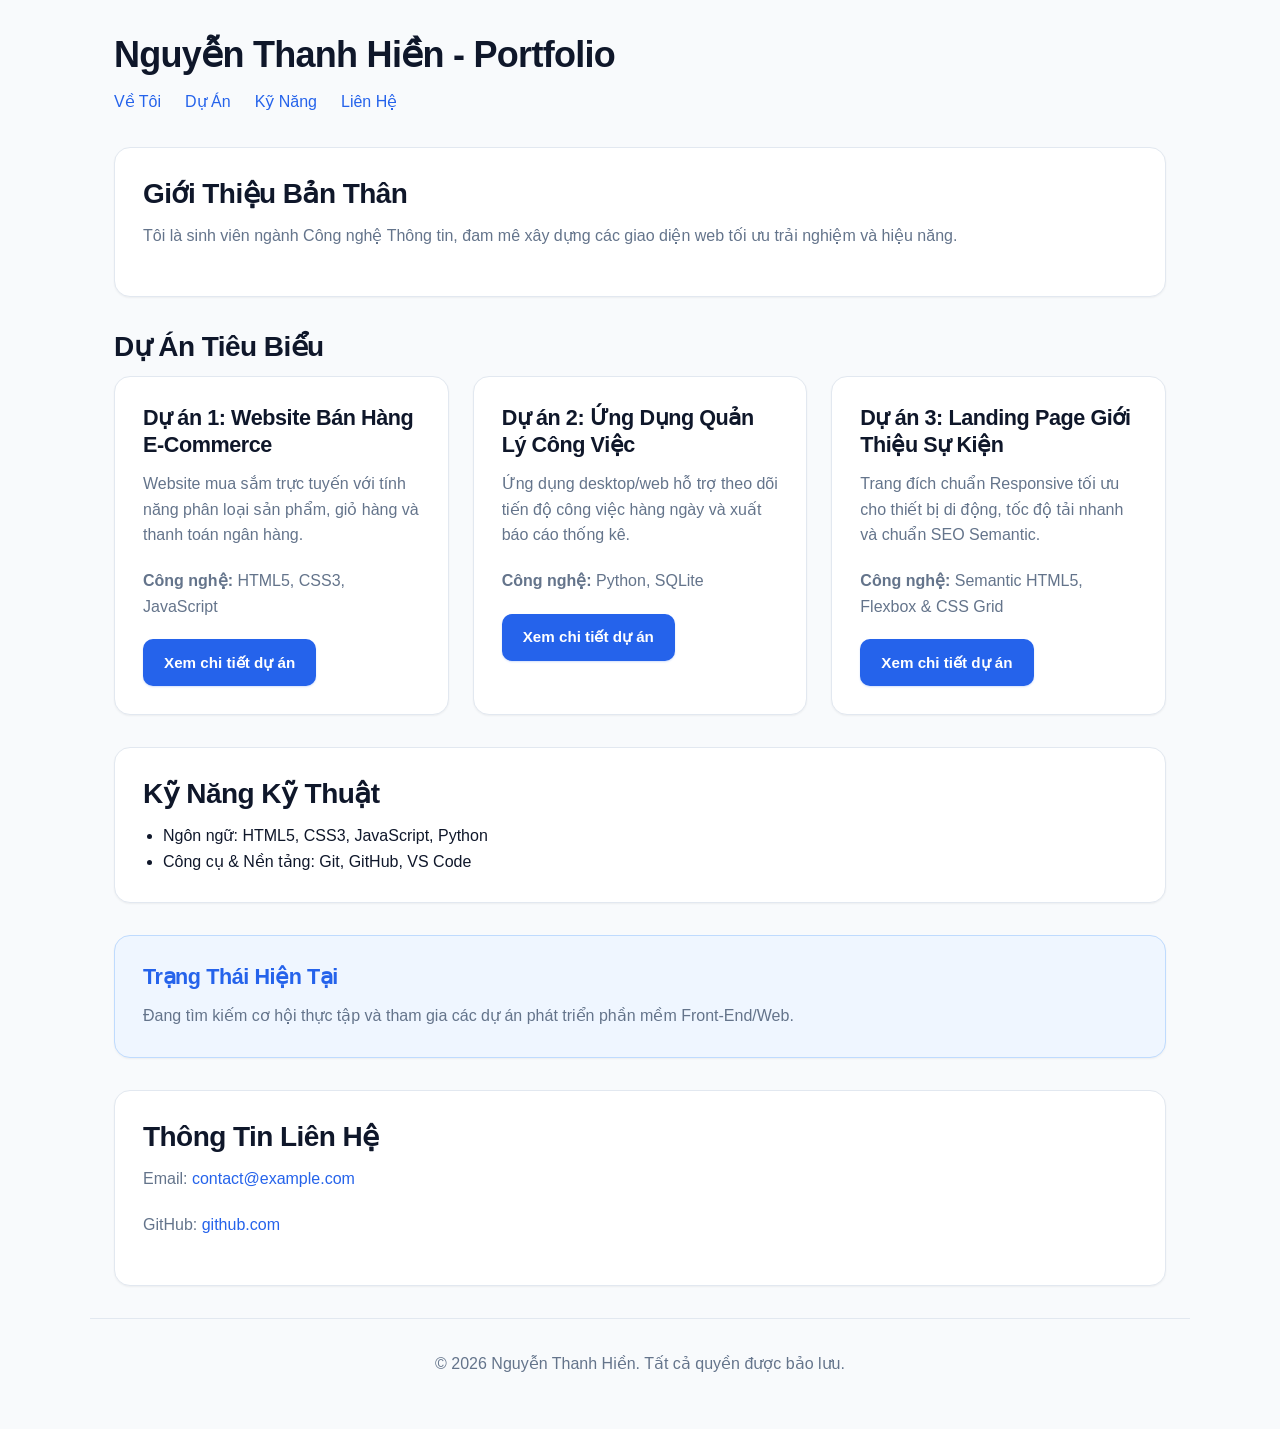
<file: index.html>
<!DOCTYPE html>
<html lang="vi">
<head>
    <meta charset="UTF-8">
    <meta name="viewport" content="width=device-width, initial-scale=1.0">
    <title>Trang Portfolio Cá Nhân</title>
    <link rel="stylesheet" href="style.css">
</head>
<body>

    <header class="container" style="padding-top: 2rem; padding-bottom: 2rem;">
        <h1>Nguyễn Thanh Hiền - Portfolio</h1>
        <nav aria-label="Điều hướng chính">
            <ul style="display: flex; gap: 1.5rem; list-style: none;">
                <li><a href="#about">Về Tôi</a></li>
                <li><a href="#projects">Dự Án</a></li>
                <li><a href="#skills">Kỹ Năng</a></li>
                <li><a href="#contact">Liên Hệ</a></li>
            </ul>
        </nav>
    </header>

    <main class="container">

        <section id="about" class="card" style="margin-bottom: 2rem;">
            <h2>Giới Thiệu Bản Thân</h2>
            <p>Tôi là sinh viên ngành Công nghệ Thông tin, đam mê xây dựng các giao diện web tối ưu trải nghiệm và hiệu năng.</p>
        </section>

        <section id="projects" style="margin-bottom: 2rem;">
            <h2>Dự Án Tiêu Biểu</h2>

            <div class="grid grid-3">
                <article class="card project-item">
                    <h3>Dự án 1: Website Bán Hàng E-Commerce</h3>
                    <p>Website mua sắm trực tuyến với tính năng phân loại sản phẩm, giỏ hàng và thanh toán ngân hàng.</p>
                    <p><strong>Công nghệ:</strong> HTML5, CSS3, JavaScript</p>
                    <a href="#" class="btn btn-primary">Xem chi tiết dự án</a>
                </article>

                <article class="card project-item">
                    <h3>Dự án 2: Ứng Dụng Quản Lý Công Việc</h3>
                    <p>Ứng dụng desktop/web hỗ trợ theo dõi tiến độ công việc hàng ngày và xuất báo cáo thống kê.</p>
                    <p><strong>Công nghệ:</strong> Python, SQLite</p>
                    <a href="#" class="btn btn-primary">Xem chi tiết dự án</a>
                </article>

                <article class="card project-item">
                    <h3>Dự án 3: Landing Page Giới Thiệu Sự Kiện</h3>
                    <p>Trang đích chuẩn Responsive tối ưu cho thiết bị di động, tốc độ tải nhanh và chuẩn SEO Semantic.</p>
                    <p><strong>Công nghệ:</strong> Semantic HTML5, Flexbox & CSS Grid</p>
                    <a href="#" class="btn btn-primary">Xem chi tiết dự án</a>
                </article>
            </div>
        </section>

        <section id="skills" class="card" style="margin-bottom: 2rem;">
            <h2>Kỹ Năng Kỹ Thuật</h2>
            <ul style="padding-left: 1.25rem;">
                <li>Ngôn ngữ: HTML5, CSS3, JavaScript, Python</li>
                <li>Công cụ & Nền tảng: Git, GitHub, VS Code</li>
            </ul>
        </section>

        <aside class="card" style="margin-bottom: 2rem; background-color: var(--primary-light); border-color: #bfdbfe;">
            <h3 style="color: var(--primary);">Trạng Thái Hiện Tại</h3>
            <p style="margin-bottom: 0;">Đang tìm kiếm cơ hội thực tập và tham gia các dự án phát triển phần mềm Front-End/Web.</p>
        </aside>

        <section id="contact" class="card" style="margin-bottom: 2rem;">
            <h2>Thông Tin Liên Hệ</h2>
            <p>Email: <a href="mailto:contact@example.com">contact@example.com</a></p>
            <p>GitHub: <a href="https://github.com" target="_blank" rel="noopener noreferrer">github.com</a></p>
        </section>

    </main>

    <footer class="container" style="text-align: center; padding: 2rem 0; border-top: 1px solid var(--border);">
        <p>&copy; 2026 Nguyễn Thanh Hiền. Tất cả quyền được bảo lưu.</p>
    </footer>

</body>
</html>
</file>
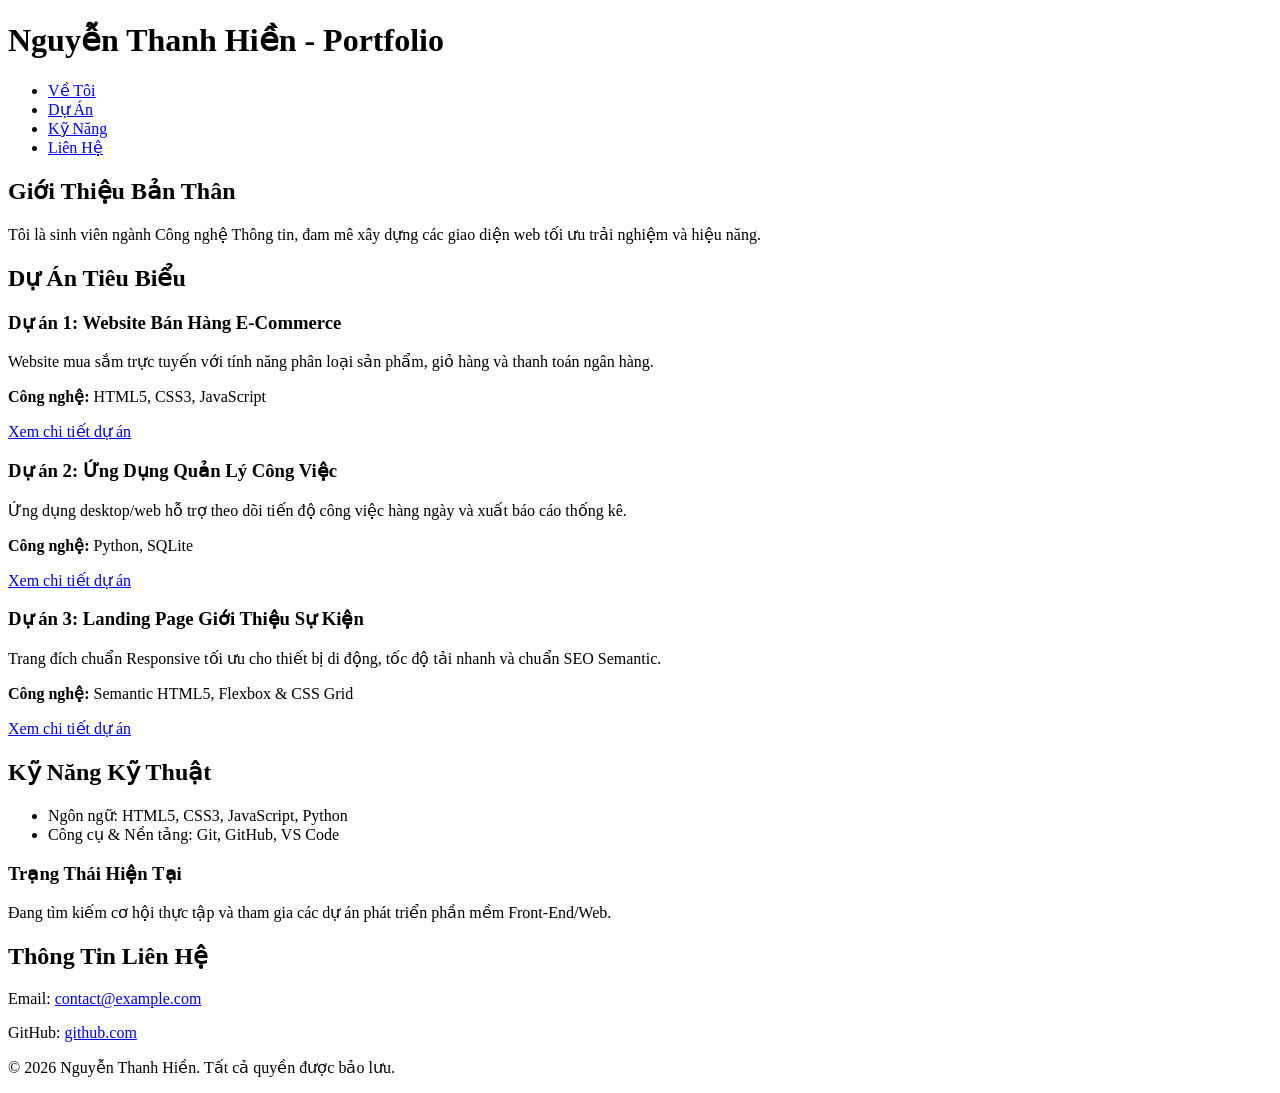
<file: buoi2/index.html>
<!DOCTYPE html>
<html lang="vi">
<head>
    <meta charset="UTF-8">
    <meta name="viewport" content="width=device-width, initial-scale=1.0">
    <title>Trang Portfolio Cá Nhân</title>
</head>
<body>

    <!-- 
      ======================================================================
      1. KHỐI HEADER (<header>)
      - Vai trò: Đại diện cho phần mở đầu của trang web hoặc một phân đoạn tài liệu.
      - Thành phần: Chứa logo, tiêu đề chính của trang và các thành phần định hướng tổng quan.
      - Khác biệt với <div>: Định hình cấu trúc phân cấp tài liệu rõ ràng, giúp công cụ 
        tìm kiếm (SEO) và trình đọc màn hình nhận biết ngay đây là phần đầu trang.
      ======================================================================
    -->
    <header>
        <h1>Nguyễn Thanh Hiền - Portfolio</h1>

        <!-- 
          2. KHỐI NAVIGATION (<nav>)
          - Vai trò: Chứa tập hợp các liên kết điều hướng chính đến các mục trong website.
          - Lợi ích: Tối ưu cho khả năng tiếp cận (Accessibility - a11y), trình đọc màn hình 
            có thể cho phép người khiếm thị bỏ qua hoặc chuyển nhanh qua các mục điều hướng.
        -->
        <nav aria-label="Điều hướng chính">
            <ul>
                <li><a href="#about">Về Tôi</a></li>
                <li><a href="#projects">Dự Án</a></li>
                <li><a href="#skills">Kỹ Năng</a></li>
                <li><a href="#contact">Liên Hệ</a></li>
            </ul>
        </nav>
    </header>

    <!-- 
      ======================================================================
      3. KHỐI NỘI DUNG CHÍNH (<main>)
      - Vai trò: Bao bọc nội dung trung tâm, quan trọng và duy nhất của trang web.
      - Quy tắc: Mỗi tài liệu HTML chỉ có duy nhất 1 thẻ <main> đang hoạt động (không ẩn).
      - Lợi ích: Báo hiệu cho các bot tìm kiếm (Googlebot) biết đây là nội dung cốt lõi,
        đồng thời hỗ trợ phím tắt nhảy nhanh đến nội dung chính trên thiết bị trợ năng.
      ======================================================================
    -->
    <main>

        <!-- 
          4. KHỐI SECTION (<section>) - Phân đoạn 1: Giới thiệu bản thân
          - Vai trò: Đại diện cho một phần nội dung độc lập theo một chủ đề cụ thể trong trang.
          - Yêu cầu: Nên luôn có tiêu đề phân cấp (h2 - h6) tương ứng.
        -->
        <section id="about">
            <h2>Giới Thiệu Bản Thân</h2>
            <p>Tôi là sinh viên ngành Công nghệ Thông tin, đam mê xây dựng các giao diện web tối ưu trải nghiệm và hiệu năng.</p>
        </section>

        <!-- 
          KHỐI SECTION (<section>) - Phân đoạn 2: Dự án tiêu biểu
        -->
        <section id="projects">
            <h2>Dự Án Tiêu Biểu</h2>

            <!-- 
              5. KHỐI ARTICLE (<article>)
              - Vai trò: Bao bọc một khối nội dung độc lập, hoàn chỉnh và có thể tái sử dụng 
                hoặc trích xuất đứng riêng rẽ (như một bài viết, một thẻ sản phẩm/dự án).
              - Khác biệt với <section>: <article> mang tính khép kín và tự trọn vẹn ý nghĩa, 
                trong khi <section> là phân đoạn theo chủ đề lớn hơn.
            -->
            <article class="project-item">
                <h3>Dự án 1: Website Bán Hàng E-Commerce</h3>
                <p>Website mua sắm trực tuyến với tính năng phân loại sản phẩm, giỏ hàng và thanh toán ngân hàng.</p>
                <p><strong>Công nghệ:</strong> HTML5, CSS3, JavaScript</p>
                <a href="#">Xem chi tiết dự án</a>
            </article>

            <article class="project-item">
                <h3>Dự án 2: Ứng Dụng Quản Lý Công Việc</h3>
                <p>Ứng dụng desktop/web hỗ trợ theo dõi tiến độ công việc hàng ngày và xuất báo cáo thống kê.</p>
                <p><strong>Công nghệ:</strong> Python, SQLite</p>
                <a href="#">Xem chi tiết dự án</a>
            </article>

            <article class="project-item">
                <h3>Dự án 3: Landing Page Giới Thiệu Sự Kiện</h3>
                <p>Trang đích chuẩn Responsive tối ưu cho thiết bị di động, tốc độ tải nhanh và chuẩn SEO Semantic.</p>
                <p><strong>Công nghệ:</strong> Semantic HTML5, Flexbox & CSS Grid</p>
                <a href="#">Xem chi tiết dự án</a>
            </article>
        </section>

        <!-- 
          KHỐI SECTION (<section>) - Phân đoạn 3: Kỹ năng & Liên hệ
        -->
        <section id="skills">
            <h2>Kỹ Năng Kỹ Thuật</h2>
            <ul>
                <li>Ngôn ngữ: HTML5, CSS3, JavaScript, Python</li>
                <li>Công cụ & Nền tảng: Git, GitHub, VS Code</li>
            </ul>
        </section>

        <!-- 
          6. KHỐI ASIDE (<aside>)
          - Vai trò: Chứa nội dung phụ trợ hoặc thông tin liên quan gián tiếp đến nội dung chính xung quanh.
          - Ví dụ: Bảng thông báo bên lề, trích dẫn ngắn, trạng thái làm việc hoặc link mạng xã hội nhanh.
          - Lợi ích: Tách biệt rành mạch thông tin phụ ra khỏi luồng nội dung cốt lõi của <main>.
        -->
        <aside>
            <h3>Trạng Thái Hiện Tại</h3>
            <p>Đang tìm kiếm cơ hội thực tập và tham gia các dự án phát triển phần mềm Front-End/Web.</p>
        </aside>

        <!-- Phân đoạn 4: Liên hệ -->
        <section id="contact">
            <h2>Thông Tin Liên Hệ</h2>
            <p>Email: <a href="mailto:contact@example.com">contact@example.com</a></p>
            <p>GitHub: <a href="https://github.com" target="_blank" rel="noopener noreferrer">github.com</a></p>
        </section>

    </main>

    <!-- 
      ======================================================================
      7. KHỐI FOOTER (<footer>)
      - Vai trò: Đại diện cho phần chân của tài liệu hoặc của một phân đoạn.
      - Thành phần: Chứa thông tin bản quyền (copyright), thông tin tác giả, 
        chính sách dịch vụ hoặc các liên kết phụ trợ.
      - Lợi ích: Đóng lại khung cấu trúc tài liệu một cách chuẩn mực theo tiêu chuẩn web W3C.
      ======================================================================
    -->
    <footer>
        <p>&copy; 2026 Nguyễn Thanh Hiền. Tất cả quyền được bảo lưu.</p>
    </footer>

</body>
</html>
</file>
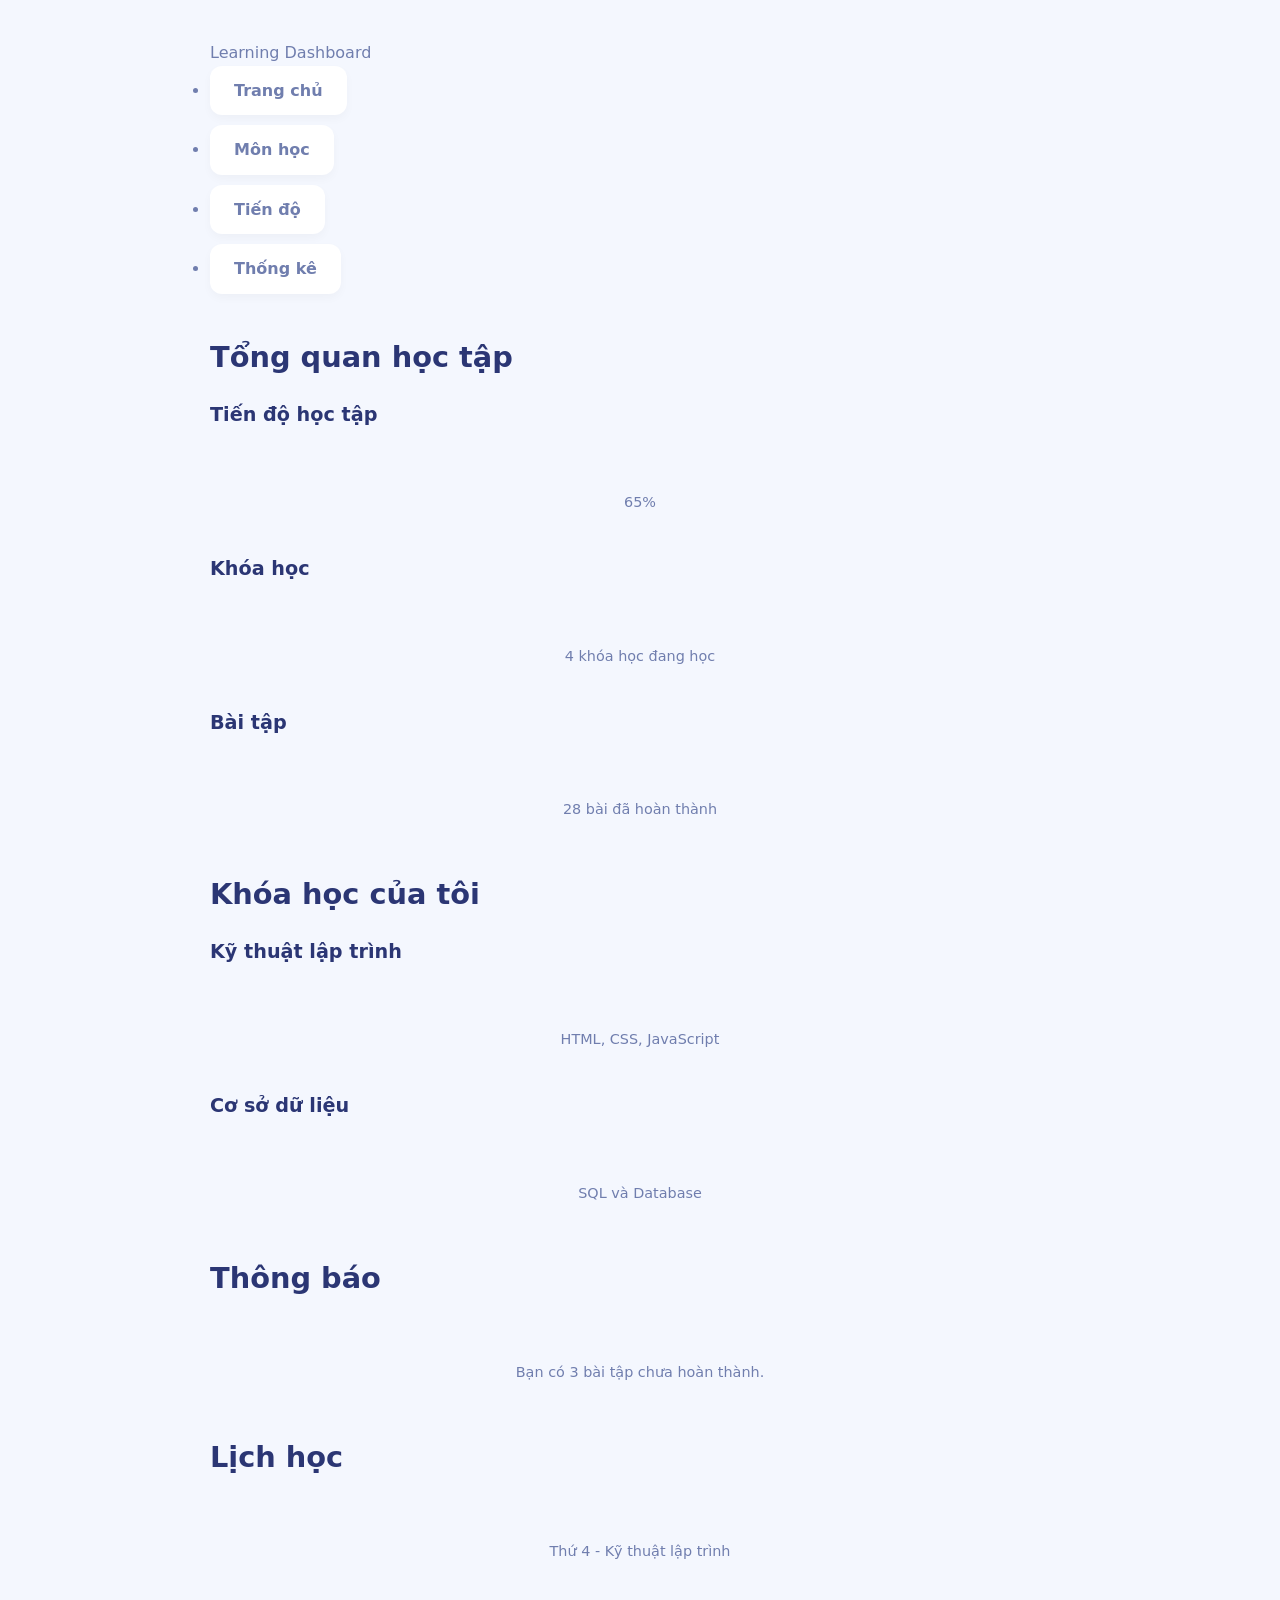
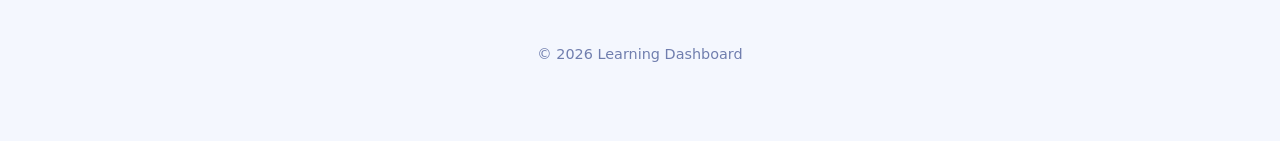
<file: Hd3 buổi 2+hd2 buổi 3/index.html>
<!DOCTYPE html>
<html lang="vi">

<head>
    <link rel="stylesheet" href="style.css">
    <meta charset="UTF-8">
    <meta name="viewport" content="width=device-width, initial-scale=1.0">

    <title>Learning Dashboard</title>

</head>

<body>

    <!-- Header -->
    <header>
        <div class="logo">
            Learning Dashboard
        </div>

        <nav>
            <ul>
                <li><a href="#">Trang chủ</a></li>
                <li><a href="#">Môn học</a></li>
                <li><a href="#">Tiến độ</a></li>
                <li><a href="#">Thống kê</a></li>
            </ul>
        </nav>
    </header>


    <!-- Main content -->
    <main>

        <!-- Featured section -->
        <section>
            <h2>Tổng quan học tập</h2>

            <article>
                <h3>Tiến độ học tập</h3>
                <p>65%</p>
            </article>

            <article>
                <h3>Khóa học</h3>
                <p>4 khóa học đang học</p>
            </article>

            <article>
                <h3>Bài tập</h3>
                <p>28 bài đã hoàn thành</p>
            </article>
        </section>


        <!-- Course section -->
        <section>
            <h2>Khóa học của tôi</h2>

            <article>
                <h3>Kỹ thuật lập trình</h3>
                <p>HTML, CSS, JavaScript</p>
            </article>

            <article>
                <h3>Cơ sở dữ liệu</h3>
                <p>SQL và Database</p>
            </article>
        </section>


        <!-- Sidebar -->
        <aside>

            <section>
                <h2>Thông báo</h2>
                <p>Bạn có 3 bài tập chưa hoàn thành.</p>
            </section>

            <section>
                <h2>Lịch học</h2>
                <p>Thứ 4 - Kỹ thuật lập trình</p>
            </section>

        </aside>

    </main>


    <!-- Footer -->
    <footer>
        <p>&copy; 2026 Learning Dashboard</p>
    </footer>

</body>
</html>
</file>
<file: style.css>
/* ==========================================================================
   1. ROOT VARIABLES (HỆ THỐNG THIẾT KẾ: MÀU SẮC, PHÔNG CHỮ, ĐỔ BÓNG)
   ========================================================================== */
:root {
  /* Bảng màu chính */
  --primary: #2563eb;          /* Xanh dương chủ đạo hiện đại */
  --primary-hover: #1d4ed8;
  --primary-light: #eff6ff;
  
  --text-main: #0f172a;        /* Màu chữ chính (Slate 900) - không dùng màu đen tuyền #000 */
  --text-muted: #64748b;       /* Màu chữ phụ, mô tả */
  
  --bg-page: #f8fafc;          /* Nền trang sáng nhẹ dịu mắt */
  --bg-surface: #ffffff;       /* Nền card, container */
  --border: #e2e8f0;           /* Đường viền mỏng tinh tế */

  /* Phông chữ hệ thống tối ưu hiệu năng (System font stack chuẩn Apple/Google) */
  --font-sans: 'Inter', -apple-system, BlinkMacSystemFont, 'Segoe UI', Roboto, Helvetica, Arial, sans-serif;

  /* Độ bo góc & Đổ bóng hiện đại (Soft Elevation) */
  --radius-sm: 6px;
  --radius-md: 10px;
  --radius-lg: 16px;
  
  --shadow-sm: 0 1px 2px 0 rgb(0 0 0 / 0.05);
  --shadow-md: 0 4px 6px -1px rgb(0 0 0 / 0.07), 0 2px 4px -2px rgb(0 0 0 / 0.07);
  --shadow-lg: 0 10px 15px -3px rgb(0 0 0 / 0.08), 0 4px 6px -4px rgb(0 0 0 / 0.04);
  --transition: all 0.2s cubic-bezier(0.4, 0, 0.2, 1);
}

/* ==========================================================================
   2. MODERN CSS RESET & TYPOGRAPHY
   ========================================================================== */
*, *::before, *::after {
  box-sizing: border-box;
  margin: 0;
  padding: 0;
}

html {
  font-size: 16px;
  scroll-behavior: smooth;
  -webkit-text-size-adjust: 100%;
}

body {
  font-family: var(--font-sans);
  background-color: var(--bg-page);
  color: var(--text-main);
  line-height: 1.6;
  -webkit-font-smoothing: antialiased;
  -moz-osx-font-smoothing: grayscale;
}

/* Kiểu chữ phân cấp rõ ràng */
h1, h2, h3, h4, h5, h6 {
  color: var(--text-main);
  font-weight: 700;
  line-height: 1.25;
  letter-spacing: -0.02em; /* Thu hẹp khoảng cách chữ nhẹ để nhìn sắc nét hơn */
  margin-bottom: 0.75rem;
}

h1 { font-size: 2.25rem; }
h2 { font-size: 1.75rem; }
h3 { font-size: 1.35rem; }

p {
  color: var(--text-muted);
  margin-bottom: 1.25rem;
}

a {
  color: var(--primary);
  text-decoration: none;
  transition: var(--transition);
}

a:hover {
  color: var(--primary-hover);
  text-decoration: underline;
}

/* ==========================================================================
   3. BỐ CỤC KHUNG TRANG (LAYOUT CONTAINER)
   ========================================================================== */
.container {
  width: 100%;
  max-width: 1100px;
  margin-left: auto;
  margin-right: auto;
  padding-left: 1.5rem;
  padding-right: 1.5rem;
}

/* ==========================================================================
   4. THẺ CARD HIỆN ĐẠI (CARDS & SURFACES)
   ========================================================================== */
.card {
  background: var(--bg-surface);
  border: 1px solid var(--border);
  border-radius: var(--radius-lg);
  padding: 1.75rem;
  box-shadow: var(--shadow-sm);
  transition: var(--transition);
}

.card:hover {
  transform: translateY(-3px);
  box-shadow: var(--shadow-lg);
  border-color: #cbd5e1;
}

/* ==========================================================================
   5. NÚT BẤM CHUYÊN NGHIỆP (BUTTONS)
   ========================================================================== */
.btn {
  display: inline-flex;
  align-items: center;
  justify-content: center;
  padding: 0.65rem 1.25rem;
  font-size: 0.95rem;
  font-weight: 600;
  border-radius: var(--radius-md);
  border: 1px solid transparent;
  cursor: pointer;
  transition: var(--transition);
  text-decoration: none;
  gap: 0.5rem;
}

.btn-primary {
  background-color: var(--primary);
  color: #ffffff;
  box-shadow: 0 1px 2px 0 rgba(37, 99, 235, 0.2);
}

.btn-primary:hover {
  background-color: var(--primary-hover);
  color: #ffffff;
  text-decoration: none;
  transform: translateY(-1px);
}

.btn-outline {
  background-color: transparent;
  border-color: var(--border);
  color: var(--text-main);
}

.btn-outline:hover {
  background-color: var(--bg-page);
  border-color: #cbd5e1;
  text-decoration: none;
}

/* ==========================================================================
   6. BẢNG BIỂU CHUẨN DOANH NGHIỆP (TABLES)
   ========================================================================== */
.table-wrapper {
  overflow-x: auto;
  border: 1px solid var(--border);
  border-radius: var(--radius-md);
  background: var(--bg-surface);
  box-shadow: var(--shadow-sm);
}

table {
  width: 100%;
  border-collapse: collapse;
  text-align: left;
  font-size: 0.95rem;
}

th {
  background: #f1f5f9;
  color: var(--text-main);
  font-weight: 600;
  padding: 0.85rem 1rem;
  border-bottom: 1px solid var(--border);
}

td {
  padding: 0.85rem 1rem;
  border-bottom: 1px solid var(--border);
  color: var(--text-muted);
}

tr:last-child td {
  border-bottom: none;
}

tr:hover td {
  background-color: #f8fafc;
}

/* ==========================================================================
   7. FORM VÀ Ô NHẬP LIỆU (INPUTS & FORMS)
   ========================================================================== */
.form-group {
  margin-bottom: 1.25rem;
}

label {
  display: block;
  font-size: 0.875rem;
  font-weight: 600;
  margin-bottom: 0.35rem;
  color: var(--text-main);
}

input[type="text"],
input[type="email"],
input[type="password"],
textarea,
select {
  width: 100%;
  padding: 0.65rem 0.9rem;
  font-size: 0.95rem;
  border: 1px solid var(--border);
  border-radius: var(--radius-md);
  background-color: var(--bg-surface);
  color: var(--text-main);
  outline: none;
  transition: var(--transition);
}

input:focus, textarea:focus, select:focus {
  border-color: var(--primary);
  box-shadow: 0 0 0 3px rgba(37, 99, 235, 0.15); /* Hiệu ứng focus ring */
}

/* ==========================================================================
   8. TIỆN ÍCH LƯỚI (RESPONSIVE GRID)
   ========================================================================== */
.grid {
  display: grid;
  gap: 1.5rem;
}

@media (min-width: 768px) {
  .grid-2 { grid-template-columns: repeat(2, 1fr); }
  .grid-3 { grid-template-columns: repeat(3, 1fr); }
  .grid-4 { grid-template-columns: repeat(4, 1fr); }
}
</file>
<file: Hd3 buổi 2+hd2 buổi 3/style.css>
/* 1. Thiết lập biến màu sắc chuẩn UI/UX hiện đại */
:root {
    --primary-color: #4318FF; /* Xanh tím đậm chất công nghệ */
    --bg-color: #F4F7FE;      /* Màu nền tổng thể dịu mắt */
    --card-bg: #FFFFFF;       /* Nền trắng cho các thẻ */
    --text-main: #2B3674;     /* Màu chữ tiêu đề */
    --text-body: #707EAE;     /* Màu chữ nội dung */
}

/* 2. Reset và Cấu hình trang tổng thể */
* {
    margin: 0;
    padding: 0;
    box-sizing: border-box;
}

body {
    font-family: 'Segoe UI', system-ui, -apple-system, sans-serif;
    background-color: var(--bg-color);
    color: var(--text-body);
    line-height: 1.6;
    padding: 40px 20px;
    max-width: 900px;
    margin: 0 auto; /* Căn giữa màn hình */
}

/* 3. Tiêu đề chính */
h1, h2 {
    color: var(--text-main);
    font-size: 1.8rem;
    margin-top: 30px;
    margin-bottom: 15px;
    font-weight: 700;
}

h3 {
    color: var(--text-main);
    font-size: 1.2rem;
    margin-top: 20px;
    margin-bottom: 5px;
}

/* 4. Tinh chỉnh Menu bằng Flexbox (Áp dụng cho các thẻ a hoặc li) */
/* Nếu HTML dùng thẻ <a> rời rạc hoặc thẻ <ul> */
a {
    display: inline-block;
    text-decoration: none;
    color: var(--text-body);
    font-weight: 600;
    padding: 12px 24px;
    background: var(--card-bg);
    border-radius: 12px;
    margin-right: 10px;
    margin-bottom: 10px;
    box-shadow: 0 4px 10px rgba(0,0,0,0.03);
    transition: all 0.3s ease; /* Hiệu ứng chuyển động mượt */
}

/* Hiệu ứng khi hover (di chuột) vào menu */
a:hover {
    background-color: var(--primary-color);
    color: #ffffff;
    transform: translateY(-3px); /* Nổi lên trên */
    box-shadow: 0 10px 20px rgba(67, 24, 255, 0.2);
}

/* 5. Biến các đoạn văn bản (p) thành giao diện dạng Thẻ (Card Layout) */
p {
    background-color: var(--card-bg);
    padding: 20px;
    border-radius: 16px;
    box-shadow: 0 5px 15px rgba(0,0,0,0.04);
    margin-bottom: 15px;
    color: var(--text-main);
    font-weight: 500;
    border-left: 5px solid var(--primary-color); /* Đường viền nhấn bên trái */
}

/* Tùy biến riêng cho phần Footer (Bản quyền) */
p:last-of-type {
    border-left: none;
    background: transparent;
    box-shadow: none;
    text-align: center;
    color: var(--text-body);
    font-size: 0.9rem;
    margin-top: 40px;
}
</file>
